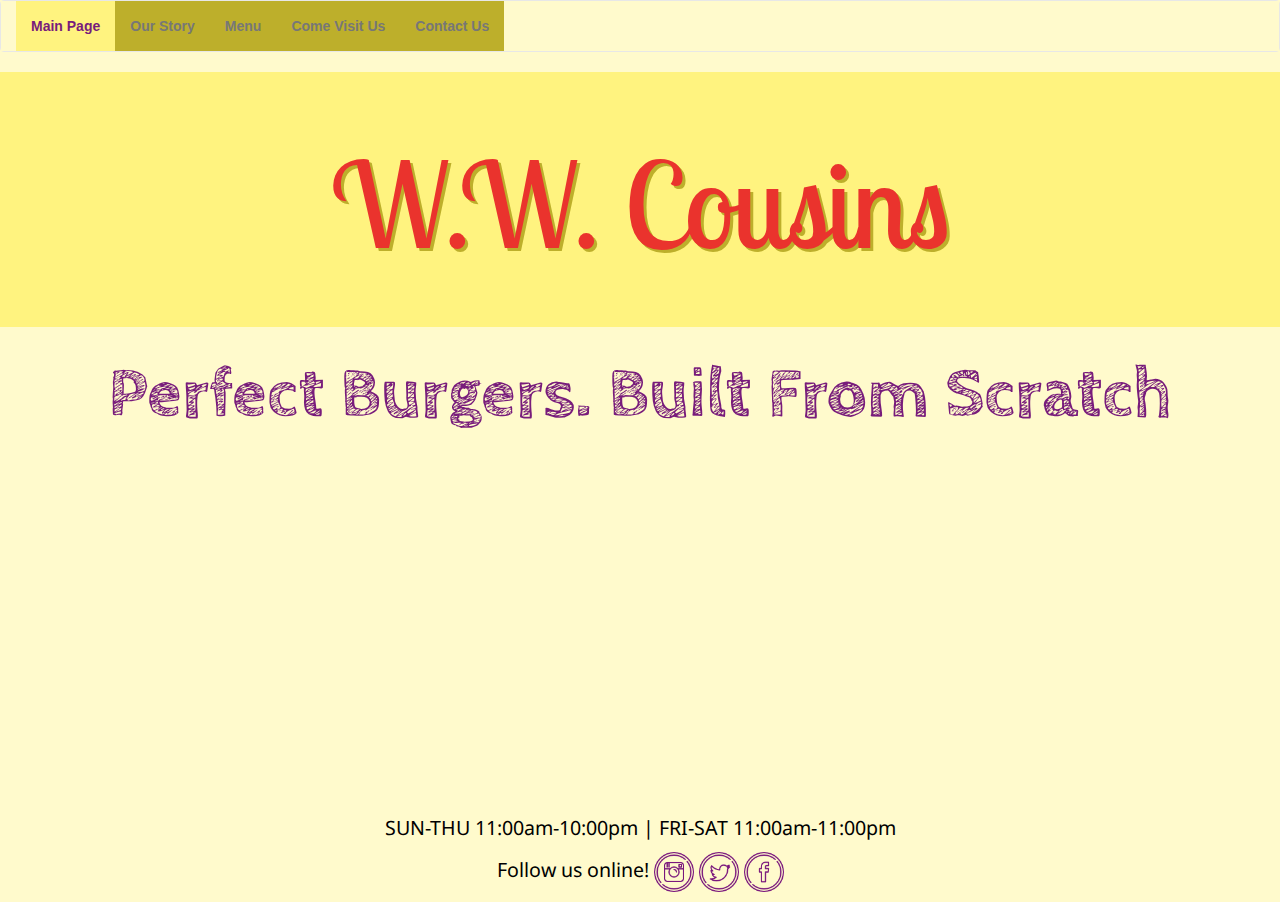
<file: index.html>
<!DOCTYPE html>

<html>

<head>

	<title>W.W. Cousins</title>

	<!-- Latest compiled and minified CSS -->
<link rel="stylesheet" href="http://maxcdn.bootstrapcdn.com/bootstrap/3.3.6/css/bootstrap.min.css">

<!-- jQuery library -->
<script src="https://ajax.googleapis.com/ajax/libs/jquery/1.12.0/jquery.min.js"></script>

<!-- Latest compiled JavaScript -->
<script src="http://maxcdn.bootstrapcdn.com/bootstrap/3.3.6/js/bootstrap.min.js"></script>

	<link href="https://fonts.googleapis.com/css?family=Righteous|Lobster+Two:400,700|Noto+Sans" rel="stylesheet" type="text/css">
	<link href='https://fonts.googleapis.com/css?family=Cabin+Sketch:400,700' rel='stylesheet' type='text/css'>
	<link rel="stylesheet" type="text/css" href="css/main.css">


<meta name="viewport" content="width=device-width, initial-scale=1">
</head>

<body>
<header>

<!-- navigation tabs go here: about, menu, contact/comment -->
<nav class="navbar navbar-default">
	<div class="container-fluid">
		<div class="navbar-header">
			<ul class="nav navbar-nav navbar-right">
				<li  class="active">
					<a href="index.html">Main Page</a>
				</li>
				<li>
					<a href="aboutus.html">Our Story</a>
				</li>
				<li>
					<a href="menu.html">Menu</a>
				</li>
				<li>
					<a href="come_visit.html">Come Visit Us</a>
				</li>
				<li>
					<a href="contact_us.html">Contact Us</a>
				</li>
			</ul>
		</div>
	</div>
</nav>

<div class="jumbotron">
<h1 class="header">W.W. Cousins</h1>
</div>
</header>
		<div>
			<h3>Perfect Burgers. Built From Scratch</h3>

		</div>
		
			<div class="row">
			<div class="col-md-3"></div>
			<div class="col-md-3" id="instagrid">

				<!-- SnapWidget -->
				<iframe src="http://snapwidget.com/sl/?u=d3djb3VzaW5zfGlufDMwMHwzfDN8fG5vfDV8bm9uZXxvblN0YXJ0fHllc3xubw==&ve=080316" title="Instagram Widget" class="snapwidget-widget" allowTransparency="true" frameborder="0" scrolling="no" style="border:none; overflow:hidden; width:305px; height:305px"></iframe>

			</div>


			<div class="col-md-3" id="instagrid_2">

				<!-- SnapWidget -->
				<iframe src="http://snapwidget.com/sl/?u=d3djb3VzaW5zb2tvbG9uYXxpbnwzMDB8M3wzfHxub3w1fG5vbmV8b25TdGFydHx5ZXN8bm8=&ve=080316" title="Instagram Widget" class="snapwidget-widget" allowTransparency="true" frameborder="0" scrolling="no" style="border:none; overflow:hidden; width:305px; height:305px"></iframe>

			</div>
			<div class="col-md-3"></div>
			</div>
		

<footer class="footer">

<!--include hours, address, link to top, link to social media -->
<div id="hours">
	<p>SUN-THU 11:00am-10:00pm     |     FRI-SAT 11:00am-11:00pm</p>
	<p> Follow us online! <a href="https://www.instagram.com/wwcousins/"><img src="img/instagram.png" class="socialicon"></a> <a href="https://twitter.com/wwcousins"><img src="img/twitter.png" class="socialicon"></a> <a href="https://www.facebook.com/WWCousins/?fref=ts"><img src="img/facebook.png" class="socialicon"></a> </p>
</div>
</footer>
</body>
</html>
</file>
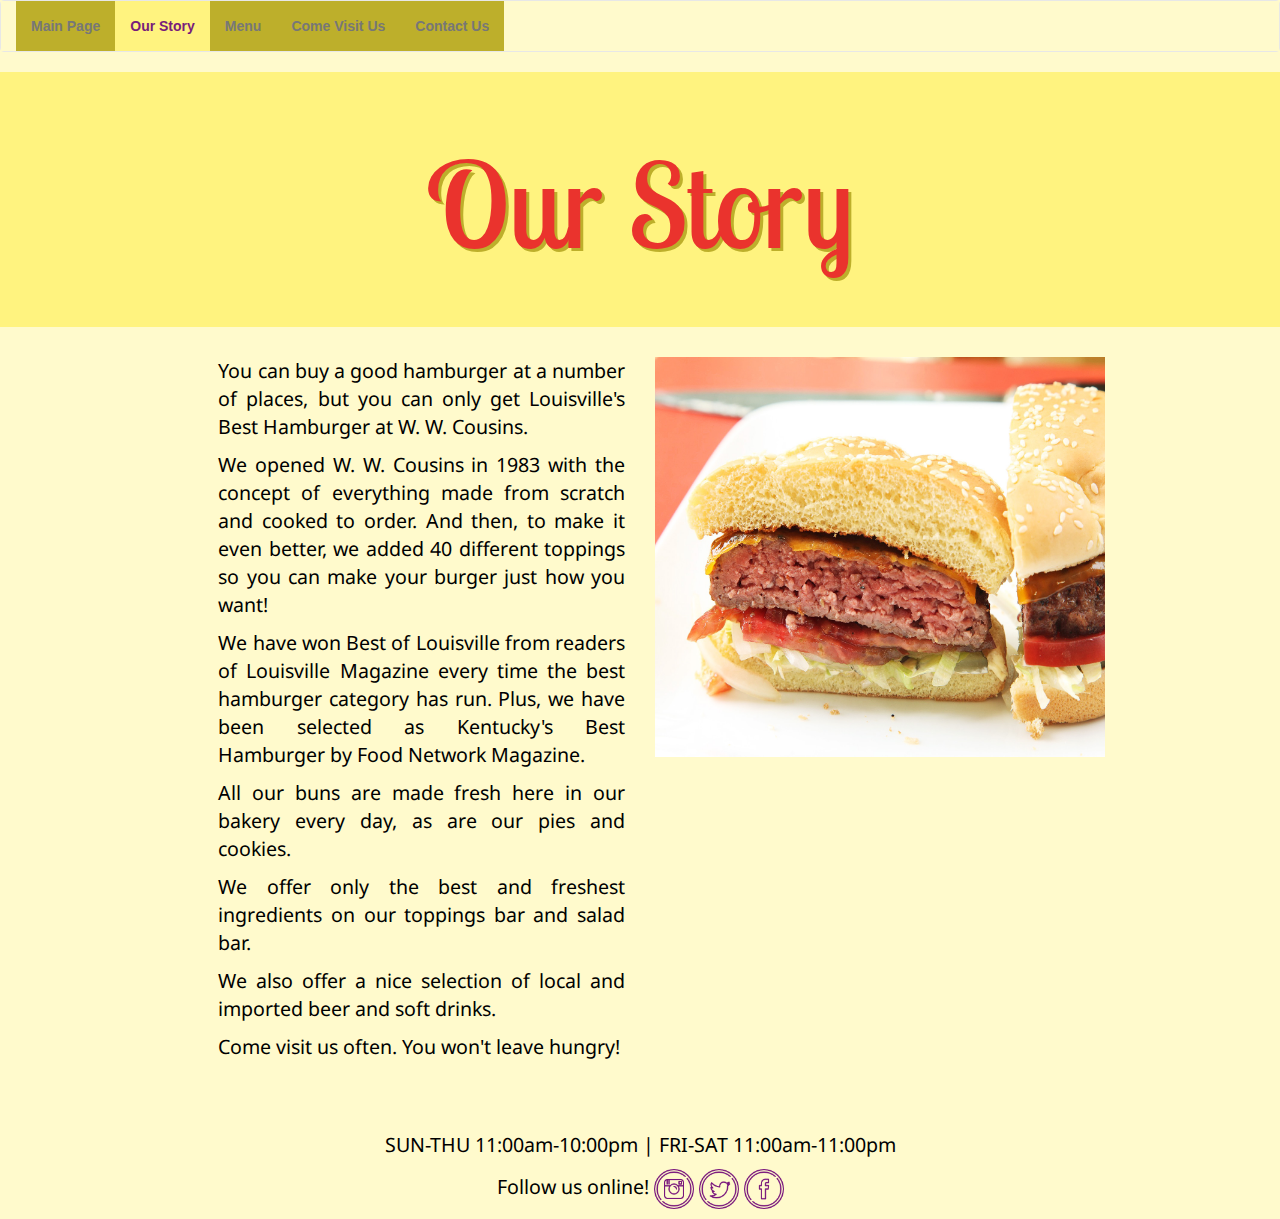
<file: aboutus.html>
<!DOCTYPE html>
<html>
<head>
	<meta charset="utf-8">
  	<meta name="viewport" content="width=device-width, initial-scale=1">
	<title>Our Story</title>

	<!-- Latest compiled and minified CSS -->
<link rel="stylesheet" href="http://maxcdn.bootstrapcdn.com/bootstrap/3.3.6/css/bootstrap.min.css">

<!-- jQuery library -->
<script src="https://ajax.googleapis.com/ajax/libs/jquery/1.12.0/jquery.min.js"></script>

<!-- Latest compiled JavaScript -->
<script src="http://maxcdn.bootstrapcdn.com/bootstrap/3.3.6/js/bootstrap.min.js"></script>

	<link href="https://fonts.googleapis.com/css?family=Righteous|Lobster+Two:400,700|Noto+Sans" rel="stylesheet" type="text/css">
	<link href='https://fonts.googleapis.com/css?family=Cabin+Sketch:400,700' rel='stylesheet' type='text/css'>
	<link rel="stylesheet" type="text/css" href="css/main.css">
</head>

<body>

<header>
	
	
<!-- navigation tabs go here: about, menu, contact/comment -->
<nav class="navbar navbar-default">
	<div class="container-fluid">
		<div class="navbar-header">
			<ul class="nav navbar-nav navbar-right">
				<li>
					<a href="index.html">Main Page</a>
				</li>
				<li   class="active">
					<a href="aboutus.html">Our Story</a>
				</li>
				<li>
					<a href="menu.html">Menu</a>
				</li>
				<li>
					<a href="come_visit.html">Come Visit Us</a>
				</li>
				<li>
					<a href="contact_us.html">Contact Us</a>
				</li>
			</ul>
		</div>
	</div>
</nav>

<div class="jumbotron">
<h1 class="header">Our Story</h1>
</div>
	</header>

<div class="row">
	<div class="col-md-2"></div>
	<div class="col-md-4">
	<p class="aboutus">You can buy a good hamburger at a number of places, but you can only get Louisville&#39;s Best Hamburger at W. W. Cousins.</p>

	<p class="aboutus">We opened W. W. Cousins in 1983 with the concept of everything made from scratch and cooked to order. And then, to make it even better, we added 40 different toppings so you can make your burger just how you want!</p>
	 
	<p class="aboutus">We have won Best of Louisville from readers of Louisville Magazine every time the best hamburger category has run. Plus, we have been selected as Kentucky&#39;s Best Hamburger by Food Network Magazine.</p>
	 
	<p class="aboutus">All our buns are made fresh here in our bakery every day, as are our pies and cookies.</p>
	 
	<p class="aboutus">We offer only the best and freshest ingredients on our toppings bar and salad bar.</p>
	 
	<p class="aboutus">We also offer a nice selection of local and imported beer and soft drinks.</p>

	<p class="aboutus">Come visit us often. You won&#39;t leave hungry!</p>
</div>

	<div class="col-md-4">
		<img src="hamburger.jpg" alt="medium-rare hamburger">
	</div>
	<div class="col-md-2"></div>
</div>


<footer class="footer">

<!--include hours, address, link to top, link to social media -->
<div id="hours">
	<p>SUN-THU 11:00am-10:00pm     |     FRI-SAT 11:00am-11:00pm</p>
	<p> Follow us online! <a href="https://www.instagram.com/wwcousins/"><img src="img/instagram.png" class="socialicon"></a> <a href="https://twitter.com/wwcousins"><img src="img/twitter.png" class="socialicon"></a> <a href="https://www.facebook.com/WWCousins/?fref=ts"><img src="img/facebook.png" class="socialicon"></a> </p>
</div>
</footer>
</body>
</html>
</file>
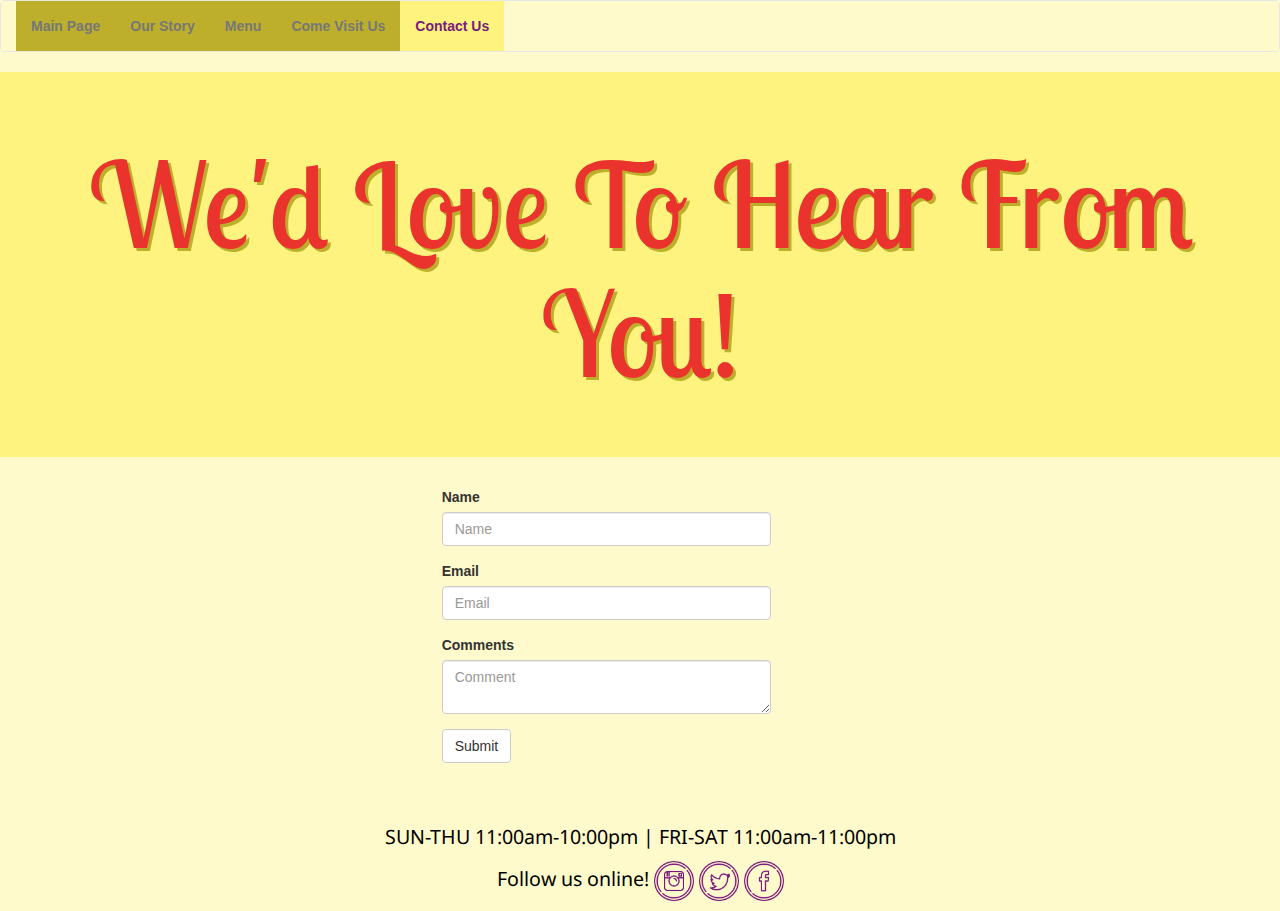
<file: contact_us.html>
<!DOCTYPE html>
<html>
<head>
	<meta charset="utf-8">
  	<meta name="viewport" content="width=device-width, initial-scale=1">
	<title>Contact Us</title>

	<!-- Latest compiled and minified CSS -->
<link rel="stylesheet" href="http://maxcdn.bootstrapcdn.com/bootstrap/3.3.6/css/bootstrap.min.css">

<!-- jQuery library -->
<script src="https://ajax.googleapis.com/ajax/libs/jquery/1.12.0/jquery.min.js"></script>

<!-- Latest compiled JavaScript -->
<script src="http://maxcdn.bootstrapcdn.com/bootstrap/3.3.6/js/bootstrap.min.js"></script>

	<link href="https://fonts.googleapis.com/css?family=Righteous|Lobster+Two:400,700|Noto+Sans" rel="stylesheet" type="text/css">
	<link href='https://fonts.googleapis.com/css?family=Cabin+Sketch:400,700' rel='stylesheet' type='text/css'>
	<link rel="stylesheet" type="text/css" href="css/main.css">
</head>


<body>
<header>
	
	<nav class="navbar navbar-default">
	<div class="container-fluid">
		<div class="navbar-header">
			<ul class="nav navbar-nav navbar-right">
				<li>
					<a href="index.html">Main Page</a>
				</li>
				<li>
					<a href="aboutus.html">Our Story</a>
				</li>
				<li>
					<a href="menu.html">Menu</a>
				</li>
				<li>
					<a href="come_visit.html">Come Visit Us</a>
				</li>
				<li class="active">
					<a href="contact_us.html">Contact Us</a>
				</li>
			</ul>
		</div>
	</div>
</nav>

<div class="jumbotron">
<h1 class="header">We'd Love To Hear From You!</h1>
</div>
	</header>

<div class="col-md-4"></div>
<div class="col-md-8">
	<form>
		<div class="form-group">
	        <label for="inputName">Name</label>
	        <input type="text" class="form-control" id="inputName" placeholder="Name">
	    </div>
		<div class="form-group">
	        <label for="inputEmail">Email</label>
	        <input type="email" class="form-control" id="inputEmail" placeholder="Email">
	   </div>
	    <div class="form-group">
	        <label for="inputComment">Comments</label>
	        <textarea class="form-control" id="inputComment" placeholder="Comment"></textarea> 

	    </div>
	    <button type = "submit" class = "btn btn-default">Submit</button>
	</form>
</div>


<footer class="footer">

<!--include hours, address, link to top, link to social media -->
<div id="hours">
	<p>SUN-THU 11:00am-10:00pm     |     FRI-SAT 11:00am-11:00pm</p>
	<p> Follow us online! <a href="https://www.instagram.com/wwcousins/"><img src="img/instagram.png" class="socialicon"></a> <a href="https://twitter.com/wwcousins"><img src="img/twitter.png" class="socialicon"></a> <a href="https://www.facebook.com/WWCousins/?fref=ts"><img src="img/facebook.png" class="socialicon"></a> </p>
</div>
</footer>
</body>
</html>
</file>
<file: css/main.css>
/*   THIS IS WHERE ALL THE MASTER STYLING WILL GO   */
@import url(https://fonts.googleapis.com/css?family=Righteous|Lobster+Two:400,700|Noto+Sans);

* {
	box-sizing: border-box;
}

body {
	background-color: #fffacc;

}

.jumbotron {
    position: relative;
    background: #fff37f center center;
	font-family: 'Lobster Two';
	color: #ea332d;
	text-align: center;
	font-size: 7em;
	text-shadow: 3px 3px #bdaf2b
	margin-top: 0;
}

h1 {
	font-family: 'Lobster Two';
	color: #ea332d;
	text-align: center;
	text-shadow: 3px 3px #bdaf2b
}


h3 {
	font-family: 'Cabin Sketch', cursive;
	font-weight: 700;
	color: #781c7b;
	font-size: 5em;
	text-align: center;
}

p {
	font-family: 'Noto Sans';
	color: #000;
	font-size: 1.4em;
}

#instagrid {
	float: center;
}



/* About Us styling */

img {

	height: 400px;
	width: 450px;
	align-content: center;
}

#about_us p {
	text-align: left;
}

footer {
	margin-top: 40px;
	padding-top: 20px;
}

footer p {
	display: inline-block;
	text-align: center;
	width: 100%
}

#hours p {
	text-align: center;

}

.socialicon {
	height: 40px;
	width: 40px;
}

.mainmenu p {
	font-weight: bold;
}

.mainmenu>ul>li {
	display: block;
	color: #000;
	background-color: #fffacc;
}

.aboutus {
	text-align: justify;
}



/* NaViGaTiOn*/

ul {
	list-style: none;
}

ul li {
	background: #bdaf2b; 
	display: inline-block;
	color: #781c7b;
	font: 'Noto Sans';
	font-weight: bold;
}

/* Nav bar customization */

.nav

.navbar-header {
	background-color: #fffacc; 
}

.navbar-default .navbar-nav>.active>a, .navbar-default .navbar-nav>.active>a:focus, .navbar-default .navbar-nav>.active>a:hover {
	background-color: #fff37f;
	color: #781c7b;
}

div.container-fluid {
	background-color: #fffacc;
}

.nav.navbar.navbar-default{
	color: #1c888d;
}

/* Contact Us Page */
form input {
	max-width: 40%;
	padding-left: 20px;
}

textarea {
	max-width: 40%;
	padding-left: 20px;
}

.col-md-6 p {
	padding-left: 20px;
	font-size: 1.4em;
}

.col-md-3 p {
	padding-right: 20px;
	text-align: justify;
	margin-top: 120px;
}

button[type="submit"] {
	margin-bottom: 60px;
}

/* Media Querys, yo */

@media (min-width: 749px){

	.wrapper {
		width: 80%;
		margin: 0 auto;
		min-height: calc(100vh - 22px); 
	}
	.about_us p {
		float: left;
		margin-right: 60%;
	}
}/* Small devices (tablets, 768px and up) */
@media (min-width: 768px) {
    .jumbotron h1 {
        font-size: 1em;
    }
    h3 {
    	font-size: 1em;
    }
}

/* Medium devices (desktops, 992px and up) */
@media (min-width: 992px) {
    .jumbotron h1 {
        font-size: 1em;
    }

    h3 {
    	font-size: 2em;
    }

    footer .footer {
	margin-top: 40px;
	padding-top: 20px;
}
}

/* Large devices (large desktops, 1200px and up) */
@media (min-width: 1200px) {
    .jumbotron h1 {
        font-size: 1.2em;
    }

    footer .footer {
	margin-top: 40px;
	padding-top: 20px;
	display: block;
	}

	h3 {
		font-size: 5em;
	}
}
</file>
